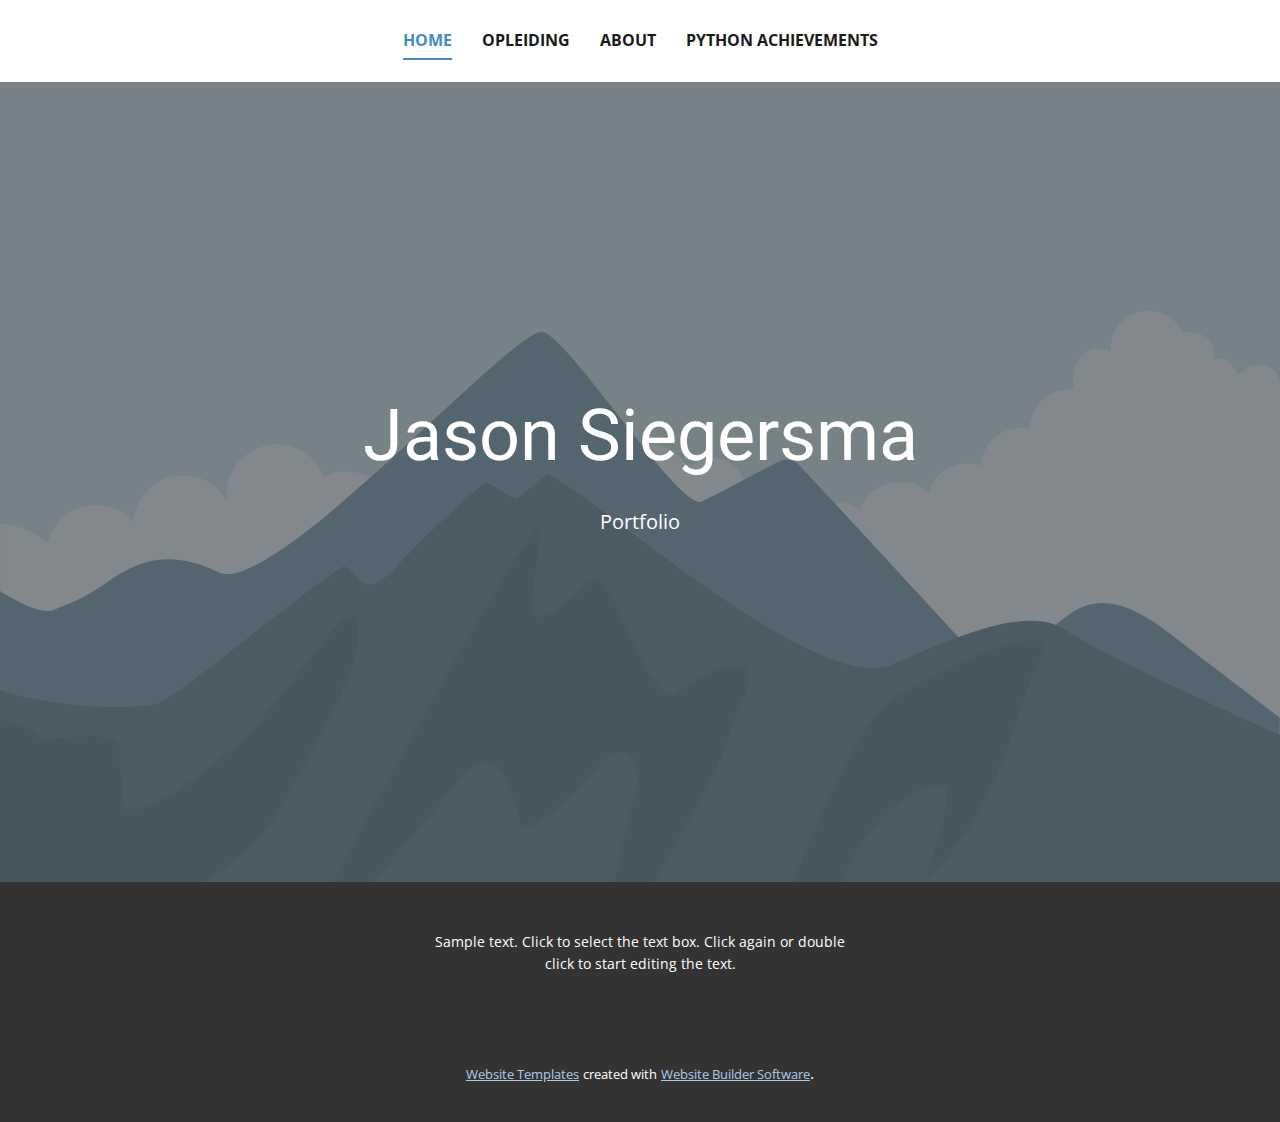
<file: index.html>
<!DOCTYPE html>
<html style="font-size: 16px;">
  <head>
    <meta name="viewport" content="width=device-width, initial-scale=1.0">
    <meta charset="utf-8">
    <meta name="keywords" content="Jason Siegersma">
    <meta name="description" content="">
    <meta name="page_type" content="np-template-header-footer-from-plugin">
    <title>Home</title>
    <link rel="stylesheet" href="nicepage.css" media="screen">
<link rel="stylesheet" href="Home.css" media="screen">
    <script class="u-script" type="text/javascript" src="jquery.js" defer=""></script>
    <script class="u-script" type="text/javascript" src="nicepage.js" defer=""></script>
    <meta name="generator" content="Nicepage 3.28.7, nicepage.com">
    <link id="u-theme-google-font" rel="stylesheet" href="https://fonts.googleapis.com/css?family=Roboto:100,100i,300,300i,400,400i,500,500i,700,700i,900,900i|Open+Sans:300,300i,400,400i,600,600i,700,700i,800,800i">
    
    
    <script type="application/ld+json">{
		"@context": "http://schema.org",
		"@type": "Organization",
		"name": ""
}</script>
    <meta name="theme-color" content="#478ac9">
    <meta property="og:title" content="Home">
    <meta property="og:type" content="website">
  </head>
  <body data-home-page="Home.html" data-home-page-title="Home" class="u-body"><header class="u-clearfix u-header u-header" id="sec-0414"><div class="u-clearfix u-sheet u-valign-middle u-sheet-1">
        <nav class="u-menu u-menu-dropdown u-offcanvas u-menu-1">
          <div class="menu-collapse" style="font-size: 1rem; letter-spacing: 0px; font-weight: 700; text-transform: uppercase;">
            <a class="u-button-style u-custom-active-border-color u-custom-border u-custom-border-color u-custom-borders u-custom-hover-border-color u-custom-left-right-menu-spacing u-custom-padding-bottom u-custom-text-color u-custom-text-hover-color u-custom-top-bottom-menu-spacing u-nav-link u-text-active-palette-1-base u-text-hover-palette-2-base" href="#">
              <svg><use xmlns:xlink="http://www.w3.org/1999/xlink" xlink:href="#menu-hamburger"></use></svg>
              <svg version="1.1" xmlns="http://www.w3.org/2000/svg" xmlns:xlink="http://www.w3.org/1999/xlink"><defs><symbol id="menu-hamburger" viewBox="0 0 16 16" style="width: 16px; height: 16px;"><rect y="1" width="16" height="2"></rect><rect y="7" width="16" height="2"></rect><rect y="13" width="16" height="2"></rect>
</symbol>
</defs></svg>
            </a>
          </div>
          <div class="u-custom-menu u-nav-container">
            <ul class="u-nav u-spacing-30 u-unstyled u-nav-1"><li class="u-nav-item"><a class="u-border-2 u-border-active-palette-1-base u-border-hover-palette-1-base u-border-no-left u-border-no-right u-border-no-top u-button-style u-nav-link u-text-active-palette-1-base u-text-grey-90 u-text-hover-grey-90" href="Home.html" style="padding: 10px 0px;">Home</a>
</li><li class="u-nav-item"><a class="u-border-2 u-border-active-palette-1-base u-border-hover-palette-1-base u-border-no-left u-border-no-right u-border-no-top u-button-style u-nav-link u-text-active-palette-1-base u-text-grey-90 u-text-hover-grey-90" href="https://www.ma-web.nl/" target="_blank" style="padding: 10px 0px;">Opleiding</a>
</li><li class="u-nav-item"><a class="u-border-2 u-border-active-palette-1-base u-border-hover-palette-1-base u-border-no-left u-border-no-right u-border-no-top u-button-style u-nav-link u-text-active-palette-1-base u-text-grey-90 u-text-hover-grey-90" href="About.html" style="padding: 10px 0px;">About</a>
</li><li class="u-nav-item"><a class="u-border-2 u-border-active-palette-1-base u-border-hover-palette-1-base u-border-no-left u-border-no-right u-border-no-top u-button-style u-nav-link u-text-active-palette-1-base u-text-grey-90 u-text-hover-grey-90" href="https://github.com/j5x/PYTAchievements" target="_blank" style="padding: 10px 0px;">Python Achievements</a>
</li></ul>
          </div>
          <div class="u-custom-menu u-nav-container-collapse">
            <div class="u-black u-container-style u-inner-container-layout u-opacity u-opacity-95 u-sidenav">
              <div class="u-inner-container-layout u-sidenav-overflow">
                <div class="u-menu-close"></div>
                <ul class="u-align-center u-nav u-popupmenu-items u-unstyled u-nav-2"><li class="u-nav-item"><a class="u-button-style u-nav-link" href="Home.html" style="padding: 10px 0px;">Home</a>
</li><li class="u-nav-item"><a class="u-button-style u-nav-link" href="https://www.ma-web.nl/" target="_blank" style="padding: 10px 0px;">Opleiding</a>
</li><li class="u-nav-item"><a class="u-button-style u-nav-link" href="About.html" style="padding: 10px 0px;">About</a>
</li><li class="u-nav-item"><a class="u-button-style u-nav-link" href="https://github.com/j5x/PYTAchievements" target="_blank" style="padding: 10px 0px;">Python Achievements</a>
</li></ul>
              </div>
            </div>
            <div class="u-black u-menu-overlay u-opacity u-opacity-70"></div>
          </div>
        </nav>
      </div></header>
    <section class="u-align-center u-clearfix u-image u-shading u-section-1" src="" data-image-width="256" data-image-height="256" id="sec-2b65">
      <div class="u-clearfix u-sheet u-sheet-1">
        <h1 class="u-text u-text-default u-title u-text-1">Jason Siegersma<br>
        </h1>
        <p class="u-large-text u-text u-text-variant u-text-2">Portfolio<br>
          <br>
        </p>
      </div>
    </section>
    
    
    <footer class="u-align-center u-clearfix u-footer u-grey-80 u-footer" id="sec-776b"><div class="u-clearfix u-sheet u-sheet-1">
        <p class="u-small-text u-text u-text-variant u-text-1">Sample text. Click to select the text box. Click again or double click to start editing the text.</p>
      </div></footer>
    <section class="u-backlink u-clearfix u-grey-80">
      <a class="u-link" href="https://nicepage.com/website-templates" target="_blank">
        <span>Website Templates</span>
      </a>
      <p class="u-text">
        <span>created with</span>
      </p>
      <a class="u-link" href="" target="_blank">
        <span>Website Builder Software</span>
      </a>. 
    </section>
  </body>
</html>
</file>
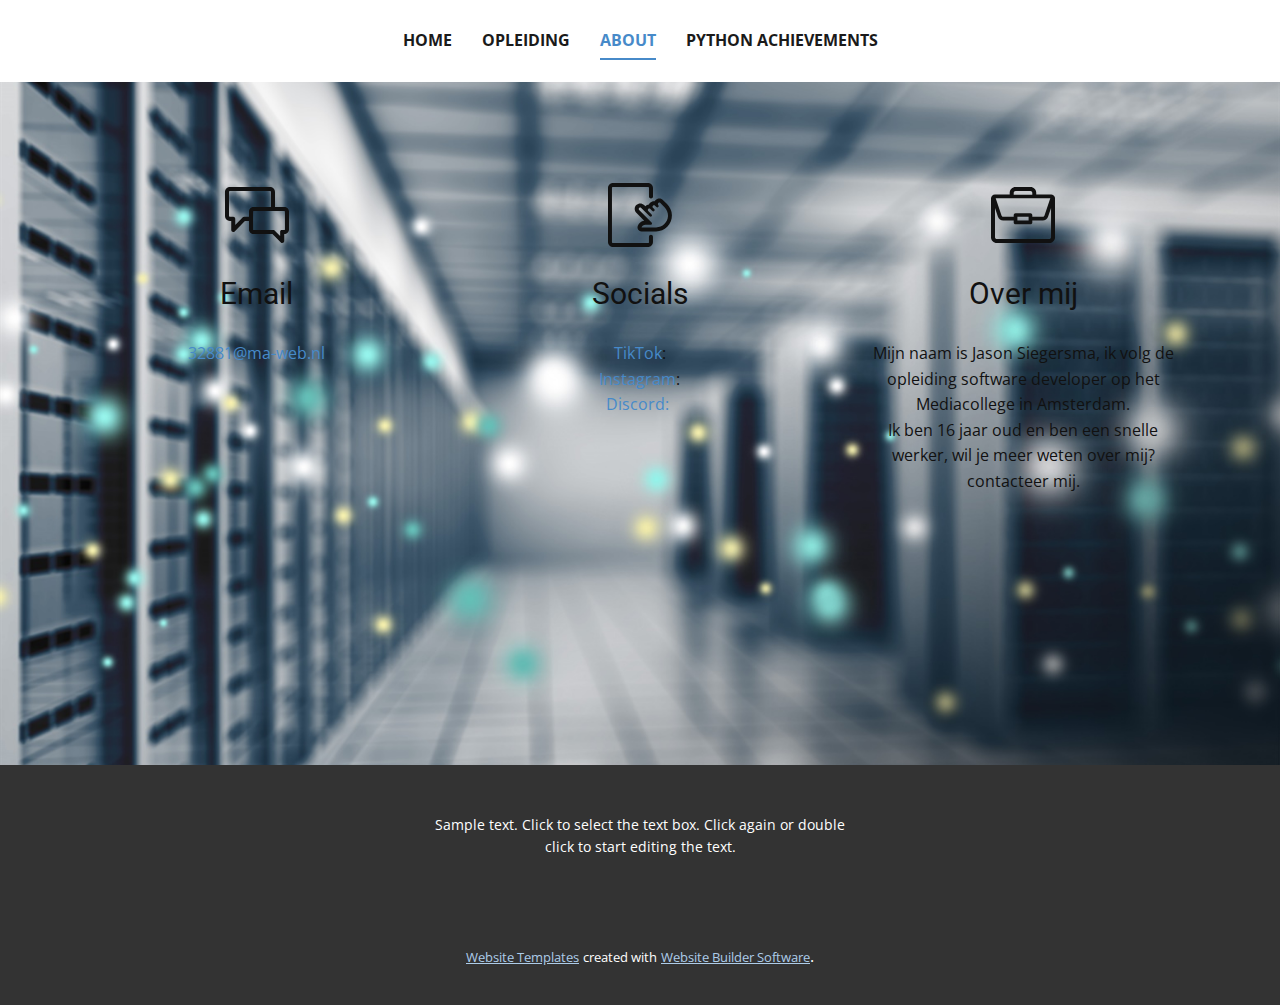
<file: About.html>
<!DOCTYPE html>
<html style="font-size: 16px;">
  <head>
    <meta name="viewport" content="width=device-width, initial-scale=1.0">
    <meta charset="utf-8">
    <meta name="keywords" content="">
    <meta name="description" content="">
    <meta name="page_type" content="np-template-header-footer-from-plugin">
    <title>About</title>
    <link rel="stylesheet" href="nicepage.css" media="screen">
<link rel="stylesheet" href="About.css" media="screen">
    <script class="u-script" type="text/javascript" src="jquery.js" defer=""></script>
    <script class="u-script" type="text/javascript" src="nicepage.js" defer=""></script>
    <meta name="generator" content="Nicepage 3.28.7, nicepage.com">
    <link id="u-theme-google-font" rel="stylesheet" href="https://fonts.googleapis.com/css?family=Roboto:100,100i,300,300i,400,400i,500,500i,700,700i,900,900i|Open+Sans:300,300i,400,400i,600,600i,700,700i,800,800i">
    
    
    <script type="application/ld+json">{
		"@context": "http://schema.org",
		"@type": "Organization",
		"name": ""
}</script>
    <meta name="theme-color" content="#478ac9">
    <meta property="og:title" content="About">
    <meta property="og:type" content="website">
  </head>
  <body class="u-body"><header class="u-clearfix u-header u-header" id="sec-0414"><div class="u-clearfix u-sheet u-valign-middle u-sheet-1">
        <nav class="u-menu u-menu-dropdown u-offcanvas u-menu-1">
          <div class="menu-collapse" style="font-size: 1rem; letter-spacing: 0px; font-weight: 700; text-transform: uppercase;">
            <a class="u-button-style u-custom-active-border-color u-custom-border u-custom-border-color u-custom-borders u-custom-hover-border-color u-custom-left-right-menu-spacing u-custom-padding-bottom u-custom-text-color u-custom-text-hover-color u-custom-top-bottom-menu-spacing u-nav-link u-text-active-palette-1-base u-text-hover-palette-2-base" href="#">
              <svg><use xmlns:xlink="http://www.w3.org/1999/xlink" xlink:href="#menu-hamburger"></use></svg>
              <svg version="1.1" xmlns="http://www.w3.org/2000/svg" xmlns:xlink="http://www.w3.org/1999/xlink"><defs><symbol id="menu-hamburger" viewBox="0 0 16 16" style="width: 16px; height: 16px;"><rect y="1" width="16" height="2"></rect><rect y="7" width="16" height="2"></rect><rect y="13" width="16" height="2"></rect>
</symbol>
</defs></svg>
            </a>
          </div>
          <div class="u-custom-menu u-nav-container">
            <ul class="u-nav u-spacing-30 u-unstyled u-nav-1"><li class="u-nav-item"><a class="u-border-2 u-border-active-palette-1-base u-border-hover-palette-1-base u-border-no-left u-border-no-right u-border-no-top u-button-style u-nav-link u-text-active-palette-1-base u-text-grey-90 u-text-hover-grey-90" href="Home.html" style="padding: 10px 0px;">Home</a>
</li><li class="u-nav-item"><a class="u-border-2 u-border-active-palette-1-base u-border-hover-palette-1-base u-border-no-left u-border-no-right u-border-no-top u-button-style u-nav-link u-text-active-palette-1-base u-text-grey-90 u-text-hover-grey-90" href="https://www.ma-web.nl/" target="_blank" style="padding: 10px 0px;">Opleiding</a>
</li><li class="u-nav-item"><a class="u-border-2 u-border-active-palette-1-base u-border-hover-palette-1-base u-border-no-left u-border-no-right u-border-no-top u-button-style u-nav-link u-text-active-palette-1-base u-text-grey-90 u-text-hover-grey-90" href="About.html" style="padding: 10px 0px;">About</a>
</li><li class="u-nav-item"><a class="u-border-2 u-border-active-palette-1-base u-border-hover-palette-1-base u-border-no-left u-border-no-right u-border-no-top u-button-style u-nav-link u-text-active-palette-1-base u-text-grey-90 u-text-hover-grey-90" href="https://github.com/j5x/PYTAchievements" target="_blank" style="padding: 10px 0px;">Python Achievements</a>
</li></ul>
          </div>
          <div class="u-custom-menu u-nav-container-collapse">
            <div class="u-black u-container-style u-inner-container-layout u-opacity u-opacity-95 u-sidenav">
              <div class="u-inner-container-layout u-sidenav-overflow">
                <div class="u-menu-close"></div>
                <ul class="u-align-center u-nav u-popupmenu-items u-unstyled u-nav-2"><li class="u-nav-item"><a class="u-button-style u-nav-link" href="Home.html" style="padding: 10px 0px;">Home</a>
</li><li class="u-nav-item"><a class="u-button-style u-nav-link" href="https://www.ma-web.nl/" target="_blank" style="padding: 10px 0px;">Opleiding</a>
</li><li class="u-nav-item"><a class="u-button-style u-nav-link" href="About.html" style="padding: 10px 0px;">About</a>
</li><li class="u-nav-item"><a class="u-button-style u-nav-link" href="https://github.com/j5x/PYTAchievements" target="_blank" style="padding: 10px 0px;">Python Achievements</a>
</li></ul>
              </div>
            </div>
            <div class="u-black u-menu-overlay u-opacity u-opacity-70"></div>
          </div>
        </nav>
      </div></header>
    <section class="u-align-center u-clearfix u-image u-section-1" id="sec-3df5">
      <div class="u-clearfix u-sheet u-sheet-1">
        <div class="u-expanded-width u-list u-list-1">
          <div class="u-repeater u-repeater-1">
            <div class="u-align-center u-container-style u-list-item u-repeater-item">
              <div class="u-container-layout u-similar-container u-valign-top u-container-layout-1"><span class="u-icon u-icon-circle u-icon-1"><svg class="u-svg-link" preserveAspectRatio="xMidYMin slice" viewBox="0 0 128 128" style=""><use xmlns:xlink="http://www.w3.org/1999/xlink" xlink:href="#svg-8998"></use></svg><svg xmlns="http://www.w3.org/2000/svg" xmlns:xlink="http://www.w3.org/1999/xlink" version="1.1" xml:space="preserve" class="u-svg-content" viewBox="0 0 128 128" id="svg-8998"><path d="m118.6 47.8h-61.2c-5.2 0-9.4 4.2-9.4 9.3v35.7c0 5.1 4.2 9.3 9.4 9.3h37.5l16.8 16.8c2.5 2.5 6.8 0.7 6.8-2.8v-10-3.9h0.1c5.2 0 9.4-4.2 9.4-9.3v-35.8c0-5.1-4.2-9.3-9.4-9.3zm1.2 45c0 0.7-0.5 1.2-1.2 1.2h-5.2c-1.6 0-2.9 1.2-3.1 2.8v9.2l-11.2-11.2c-0.5-0.5-1.3-0.8-2-0.8h-39.7c-0.7 0-1.2-0.5-1.2-1.2v-35.7c0-0.7 0.5-1.2 1.2-1.2h61.3c0.7 0 1.2 0.5 1.2 1.2v35.7z"></path><path d="m38.1 67.7c-1 0-2 0.4-2.7 1-0.1 0-0.1 0.1-0.2 0.2l-14.7 15.1v-12.5c-0.2-2.1-1.9-3.8-4-3.8h-6.9c-0.9 0-1.6-0.7-1.6-1.6v-48.3c0-0.9 0.7-1.6 1.6-1.6h80.8c0.9 0 1.6 0.7 1.6 1.6v30.1h8v-30.1c0-5.4-4.3-9.8-9.6-9.8h-80.8c-5.3 0-9.6 4.4-9.6 9.8v48.3c0 5.4 4.3 9.8 9.6 9.8h2.9v8.1 10c0 3.6 4.4 5.3 6.9 2.8l6.8-7 13.6-13.9h8.2v-8.2h-9.9z"></path></svg></span>
                <h3 class="u-text u-text-1">Email</h3>
                <p class="u-text u-text-2">
                  <a href="32881@ma-web.nl" class="u-active-none u-border-none u-btn u-button-link u-button-style u-hover-none u-none u-text-palette-1-base u-btn-1">32881@ma-web.nl</a>
                </p>
              </div>
            </div>
            <div class="u-align-center u-container-style u-list-item u-repeater-item">
              <div class="u-container-layout u-similar-container u-valign-top u-container-layout-2"><span class="u-icon u-icon-circle u-icon-2"><svg class="u-svg-link" preserveAspectRatio="xMidYMin slice" viewBox="0 0 128 128" style=""><use xmlns:xlink="http://www.w3.org/1999/xlink" xlink:href="#svg-79f6"></use></svg><svg xmlns="http://www.w3.org/2000/svg" xmlns:xlink="http://www.w3.org/1999/xlink" version="1.1" xml:space="preserve" class="u-svg-content" viewBox="0 0 128 128" id="svg-79f6"><path d="m102.7 39.2c0.8 0 1.5 0.3 2.1 0.9l7.8 7.8c4.8 4.8 7.7 11.5 7.4 18.3-0.6 12.6-11 22.6-23.7 22.6h-29c-0.1 0-0.1-0.1-0.1-0.2 1.1-3 4.1-5.2 7.5-5.2h10.5c0.9 0 1.8-0.4 2.3-1.1 0.8-1.1 0.7-2.6-0.3-3.5l-24.9-24.8c-0.6-0.6-0.9-1.3-0.9-2.1s0.3-1.5 0.9-2.1 1.3-0.8 2.1-0.8 1.5 0.3 2.1 0.8l16.9 16.9c0.5 0.5 1.2 0.8 1.9 0.8s1.4-0.3 1.9-0.8 0.8-1.2 0.8-1.9-0.3-1.4-0.8-1.9l-6.7-6.7c-0.6-0.6-0.9-1.3-0.9-2.1s0.3-1.5 0.9-2.1 1.3-0.8 2.1-0.8 1.5 0.3 2.1 0.8l4 4c0.5 0.5 1.2 0.8 1.9 0.8s1.4-0.3 1.9-0.8 0.8-1.2 0.8-1.9-0.3-1.4-0.8-1.9l-2.7-2.7c-0.5-0.5-0.8-1.2-0.8-2s0.3-1.5 0.9-2.1 1.3-0.9 2.1-0.9 1.5 0.3 2.1 0.9l2.7 2.7c0.5 0.5 1.2 0.8 1.9 0.8s1.4-0.3 1.9-0.8 0.8-1.2 0.8-1.9-0.2-1.3-0.7-1.8c-0.8-0.9-1.2-2.1-0.8-3.3 0.5-1.3 1.6-1.9 2.8-1.9m0-8c-2.9 0-5.7 1.1-7.8 3.2-0.7 0.7-1.2 1.4-1.7 2.1 0 0-0.1 0.1-0.1 0-0.4 0-0.8-0.1-1.1-0.1-2.9 0-5.7 1.1-7.8 3.2-1 1-1.8 2.2-2.3 3.4 0 0 0 0.1-0.1 0.1-2.6 0.2-5.1 1.3-6.9 3.2l-0.2 0.2-2.5-2.5c-2-2-4.9-3.2-7.8-3.2s-5.7 1.1-7.8 3.2-3.2 4.9-3.2 7.8c0 3 1.2 5.7 3.2 7.8l15.8 15.8c0.1 0.1 0 0.2-0.1 0.2-5.8 0.8-10.8 4.8-12.8 10.5-1.9 5.2 2 10.7 7.5 10.7h29.1c8.5 0 16.4-3.3 22.4-9.3 6.1-6.1 9.4-14.3 9.3-23-0.1-8.4-3.8-16.4-9.8-22.4l-7.8-7.8c-1.8-2-4.6-3.1-7.5-3.1z"></path><path d="m82.1 118c0 1.1-0.9 2-2 2h-70.2c-1.1 0-2-0.9-2-2v-108c0-1.1 0.9-2 2-2h70.1c1.1 0 2 0.9 2 2v16.9c0 2.2 1.8 4 4 4s4-1.8 4-4v-16.9c0-5.5-4.5-10-9.9-10h-70.2c-5.4 0-9.9 4.5-9.9 10v108c0 5.5 4.5 10 9.9 10h70.1c5.5 0 9.9-4.5 9.9-10v-10.6c0-2.2-1.8-4-4-4s-4 1.8-4 4v10.6z"></path></svg></span>
                <h3 class="u-text u-text-3">Socials<br>
                </h3>
                <p class="u-text u-text-4">
                  <a href="https://www.tiktok.com/@pentusx?lang=en" class="u-active-none u-border-none u-btn u-button-link u-button-style u-hover-none u-none u-text-palette-1-base u-btn-2">TikTok</a>:<br>
                  <a href="https://www.instagram.com/jsnx.z/" class="u-active-none u-border-none u-btn u-button-link u-button-style u-hover-none u-none u-text-palette-1-base u-btn-3">Instagram</a>:<br>
                  <a href="https://discord.gg/S4wU76FV" class="u-active-none u-border-none u-btn u-button-link u-button-style u-hover-none u-none u-text-palette-1-base u-btn-4">Discord:&nbsp;</a>
                </p>
              </div>
            </div>
            <div class="u-align-center u-container-style u-list-item u-repeater-item">
              <div class="u-container-layout u-similar-container u-valign-top u-container-layout-3"><span class="u-icon u-icon-circle u-icon-3"><svg class="u-svg-link" preserveAspectRatio="xMidYMin slice" viewBox="0 0 128 128" style=""><use xmlns:xlink="http://www.w3.org/1999/xlink" xlink:href="#svg-b0e6"></use></svg><svg xmlns="http://www.w3.org/2000/svg" xmlns:xlink="http://www.w3.org/1999/xlink" version="1.1" xml:space="preserve" class="u-svg-content" viewBox="0 0 128 128" id="svg-b0e6"><path d="m78.9 15.9c2.1 0 3.7 1.7 3.7 3.7v3.7h-37.2v-3.7c0-2 1.7-3.7 3.7-3.7h29.8m39.7 14.8-11.6 34.5c-0.5 1.5-1.9 2.5-3.5 2.5h-20.9v-3.7c0-2-1.7-3.7-3.7-3.7h-29.8c-2.1 0-3.7 1.7-3.7 3.7v3.7h-20.9c-1.6 0-3-1-3.5-2.5l-11.6-34.5h109.2m1.5 19.1v58.6c0 2-1.7 3.7-3.7 3.7h-104.7c-2.1 0-3.7-1.7-3.7-3.7v-58.6l5.9 17.7c1.5 4.5 5.8 7.6 10.6 7.6h20.9v3.7c0 2 1.7 3.7 3.7 3.7h29.8c2.1 0 3.7-1.7 3.7-3.7v-3.7h20.9c4.8 0 9.1-3 10.6-7.6l6-17.7m-44.9 17.9v7.4h-22.4v-7.4h22.4m15.3-44.9v-3.2c0-6.4-5.2-11.6-11.6-11.6h-29.8c-6.4 0-11.7 5.2-11.7 11.6v3.2h-29.5c-4.4 0-7.9 3.5-7.9 7.9v77.7c0 6.4 5.2 11.6 11.7 11.6h104.7c6.4 0 11.7-5.2 11.7-11.6v-77.7c0-4.4-3.6-7.9-7.9-7.9h-29.7z"></path></svg></span>
                <h3 class="u-text u-text-5">Over mij<br>
                </h3>
                <p class="u-text u-text-6">Mijn naam is Jason Siegersma, ik volg de opleiding software developer op het Mediacollege in Amsterdam.<br>Ik ben 16 jaar oud en ben een snelle werker, wil je meer weten over mij? contacteer mij.
                </p>
              </div>
            </div>
          </div>
        </div>
      </div>
    </section>
    
    
    <footer class="u-align-center u-clearfix u-footer u-grey-80 u-footer" id="sec-776b"><div class="u-clearfix u-sheet u-sheet-1">
        <p class="u-small-text u-text u-text-variant u-text-1">Sample text. Click to select the text box. Click again or double click to start editing the text.</p>
      </div></footer>
    <section class="u-backlink u-clearfix u-grey-80">
      <a class="u-link" href="https://nicepage.com/website-templates" target="_blank">
        <span>Website Templates</span>
      </a>
      <p class="u-text">
        <span>created with</span>
      </p>
      <a class="u-link" href="" target="_blank">
        <span>Website Builder Software</span>
      </a>. 
    </section>
  </body>
</html>
</file>
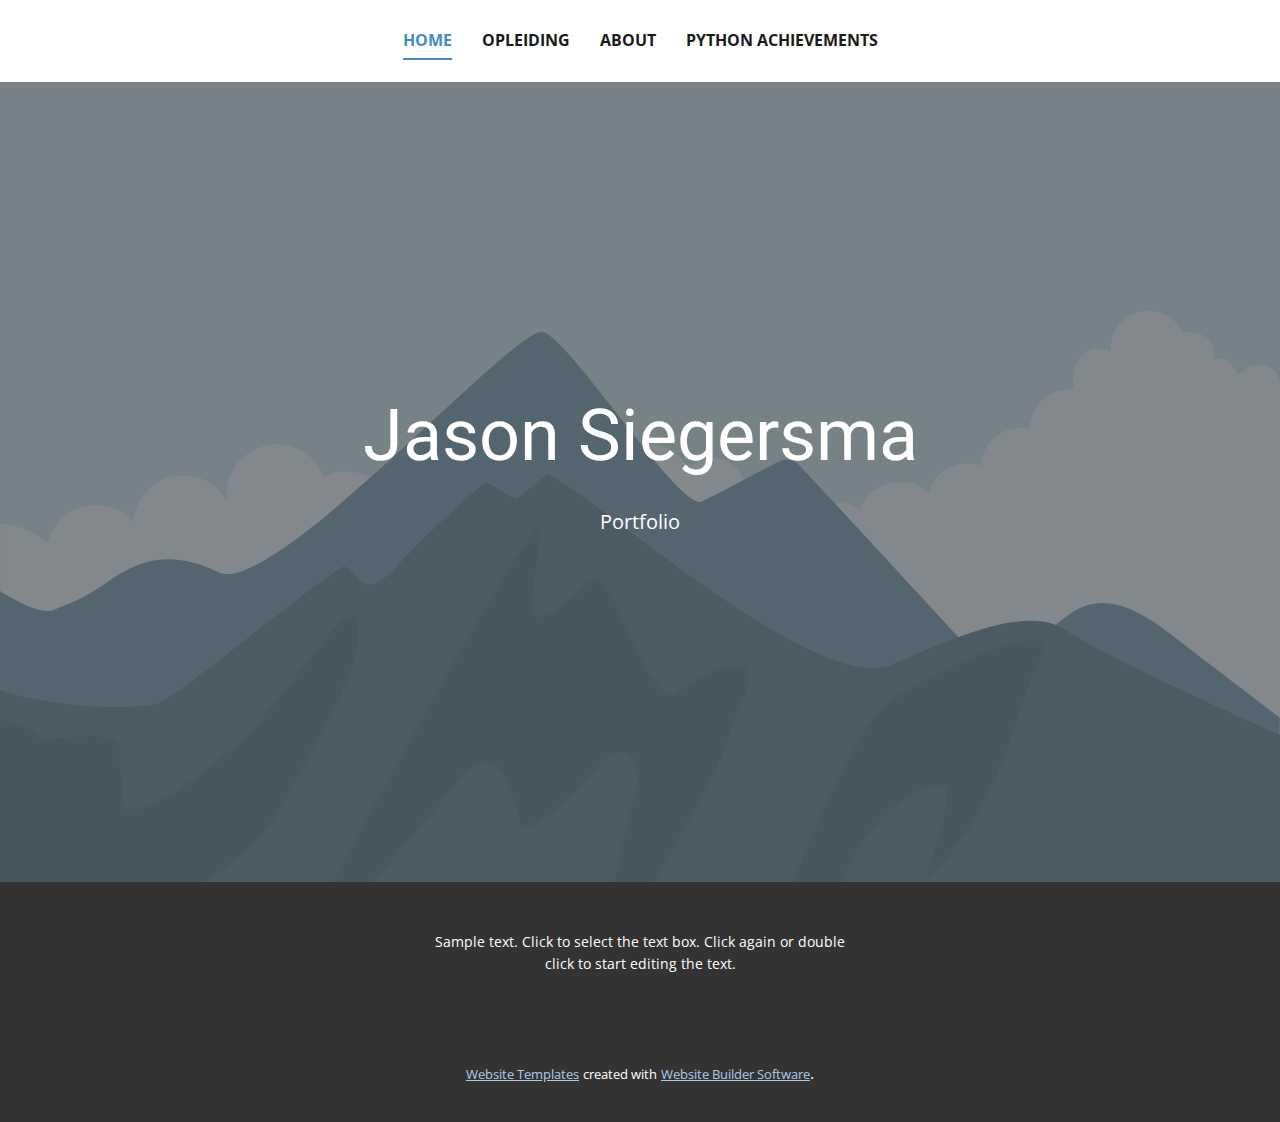
<file: Home.html>
<!DOCTYPE html>
<html style="font-size: 16px;">
  <head>
    <meta name="viewport" content="width=device-width, initial-scale=1.0">
    <meta charset="utf-8">
    <meta name="keywords" content="Jason Siegersma">
    <meta name="description" content="">
    <meta name="page_type" content="np-template-header-footer-from-plugin">
    <title>Home</title>
    <link rel="stylesheet" href="nicepage.css" media="screen">
<link rel="stylesheet" href="Home.css" media="screen">
    <script class="u-script" type="text/javascript" src="jquery.js" defer=""></script>
    <script class="u-script" type="text/javascript" src="nicepage.js" defer=""></script>
    <meta name="generator" content="Nicepage 3.28.7, nicepage.com">
    <link id="u-theme-google-font" rel="stylesheet" href="https://fonts.googleapis.com/css?family=Roboto:100,100i,300,300i,400,400i,500,500i,700,700i,900,900i|Open+Sans:300,300i,400,400i,600,600i,700,700i,800,800i">
    
    
    <script type="application/ld+json">{
		"@context": "http://schema.org",
		"@type": "Organization",
		"name": ""
}</script>
    <meta name="theme-color" content="#478ac9">
    <meta property="og:title" content="Home">
    <meta property="og:type" content="website">
  </head>
  <body class="u-body"><header class="u-clearfix u-header u-header" id="sec-0414"><div class="u-clearfix u-sheet u-valign-middle u-sheet-1">
        <nav class="u-menu u-menu-dropdown u-offcanvas u-menu-1">
          <div class="menu-collapse" style="font-size: 1rem; letter-spacing: 0px; font-weight: 700; text-transform: uppercase;">
            <a class="u-button-style u-custom-active-border-color u-custom-border u-custom-border-color u-custom-borders u-custom-hover-border-color u-custom-left-right-menu-spacing u-custom-padding-bottom u-custom-text-color u-custom-text-hover-color u-custom-top-bottom-menu-spacing u-nav-link u-text-active-palette-1-base u-text-hover-palette-2-base" href="#">
              <svg><use xmlns:xlink="http://www.w3.org/1999/xlink" xlink:href="#menu-hamburger"></use></svg>
              <svg version="1.1" xmlns="http://www.w3.org/2000/svg" xmlns:xlink="http://www.w3.org/1999/xlink"><defs><symbol id="menu-hamburger" viewBox="0 0 16 16" style="width: 16px; height: 16px;"><rect y="1" width="16" height="2"></rect><rect y="7" width="16" height="2"></rect><rect y="13" width="16" height="2"></rect>
</symbol>
</defs></svg>
            </a>
          </div>
          <div class="u-custom-menu u-nav-container">
            <ul class="u-nav u-spacing-30 u-unstyled u-nav-1"><li class="u-nav-item"><a class="u-border-2 u-border-active-palette-1-base u-border-hover-palette-1-base u-border-no-left u-border-no-right u-border-no-top u-button-style u-nav-link u-text-active-palette-1-base u-text-grey-90 u-text-hover-grey-90" href="Home.html" style="padding: 10px 0px;">Home</a>
</li><li class="u-nav-item"><a class="u-border-2 u-border-active-palette-1-base u-border-hover-palette-1-base u-border-no-left u-border-no-right u-border-no-top u-button-style u-nav-link u-text-active-palette-1-base u-text-grey-90 u-text-hover-grey-90" href="https://www.ma-web.nl/" target="_blank" style="padding: 10px 0px;">Opleiding</a>
</li><li class="u-nav-item"><a class="u-border-2 u-border-active-palette-1-base u-border-hover-palette-1-base u-border-no-left u-border-no-right u-border-no-top u-button-style u-nav-link u-text-active-palette-1-base u-text-grey-90 u-text-hover-grey-90" href="About.html" style="padding: 10px 0px;">About</a>
</li><li class="u-nav-item"><a class="u-border-2 u-border-active-palette-1-base u-border-hover-palette-1-base u-border-no-left u-border-no-right u-border-no-top u-button-style u-nav-link u-text-active-palette-1-base u-text-grey-90 u-text-hover-grey-90" href="https://github.com/j5x/PYTAchievements" target="_blank" style="padding: 10px 0px;">Python Achievements</a>
</li></ul>
          </div>
          <div class="u-custom-menu u-nav-container-collapse">
            <div class="u-black u-container-style u-inner-container-layout u-opacity u-opacity-95 u-sidenav">
              <div class="u-inner-container-layout u-sidenav-overflow">
                <div class="u-menu-close"></div>
                <ul class="u-align-center u-nav u-popupmenu-items u-unstyled u-nav-2"><li class="u-nav-item"><a class="u-button-style u-nav-link" href="Home.html" style="padding: 10px 0px;">Home</a>
</li><li class="u-nav-item"><a class="u-button-style u-nav-link" href="https://www.ma-web.nl/" target="_blank" style="padding: 10px 0px;">Opleiding</a>
</li><li class="u-nav-item"><a class="u-button-style u-nav-link" href="About.html" style="padding: 10px 0px;">About</a>
</li><li class="u-nav-item"><a class="u-button-style u-nav-link" href="https://github.com/j5x/PYTAchievements" target="_blank" style="padding: 10px 0px;">Python Achievements</a>
</li></ul>
              </div>
            </div>
            <div class="u-black u-menu-overlay u-opacity u-opacity-70"></div>
          </div>
        </nav>
      </div></header>
    <section class="u-align-center u-clearfix u-image u-shading u-section-1" src="" data-image-width="256" data-image-height="256" id="sec-2b65">
      <div class="u-clearfix u-sheet u-sheet-1">
        <h1 class="u-text u-text-default u-title u-text-1">Jason Siegersma<br>
        </h1>
        <p class="u-large-text u-text u-text-variant u-text-2">Portfolio<br>
          <br>
        </p>
      </div>
    </section>
    
    
    <footer class="u-align-center u-clearfix u-footer u-grey-80 u-footer" id="sec-776b"><div class="u-clearfix u-sheet u-sheet-1">
        <p class="u-small-text u-text u-text-variant u-text-1">Sample text. Click to select the text box. Click again or double click to start editing the text.</p>
      </div></footer>
    <section class="u-backlink u-clearfix u-grey-80">
      <a class="u-link" href="https://nicepage.com/website-templates" target="_blank">
        <span>Website Templates</span>
      </a>
      <p class="u-text">
        <span>created with</span>
      </p>
      <a class="u-link" href="" target="_blank">
        <span>Website Builder Software</span>
      </a>. 
    </section>
  </body>
</html>
</file>
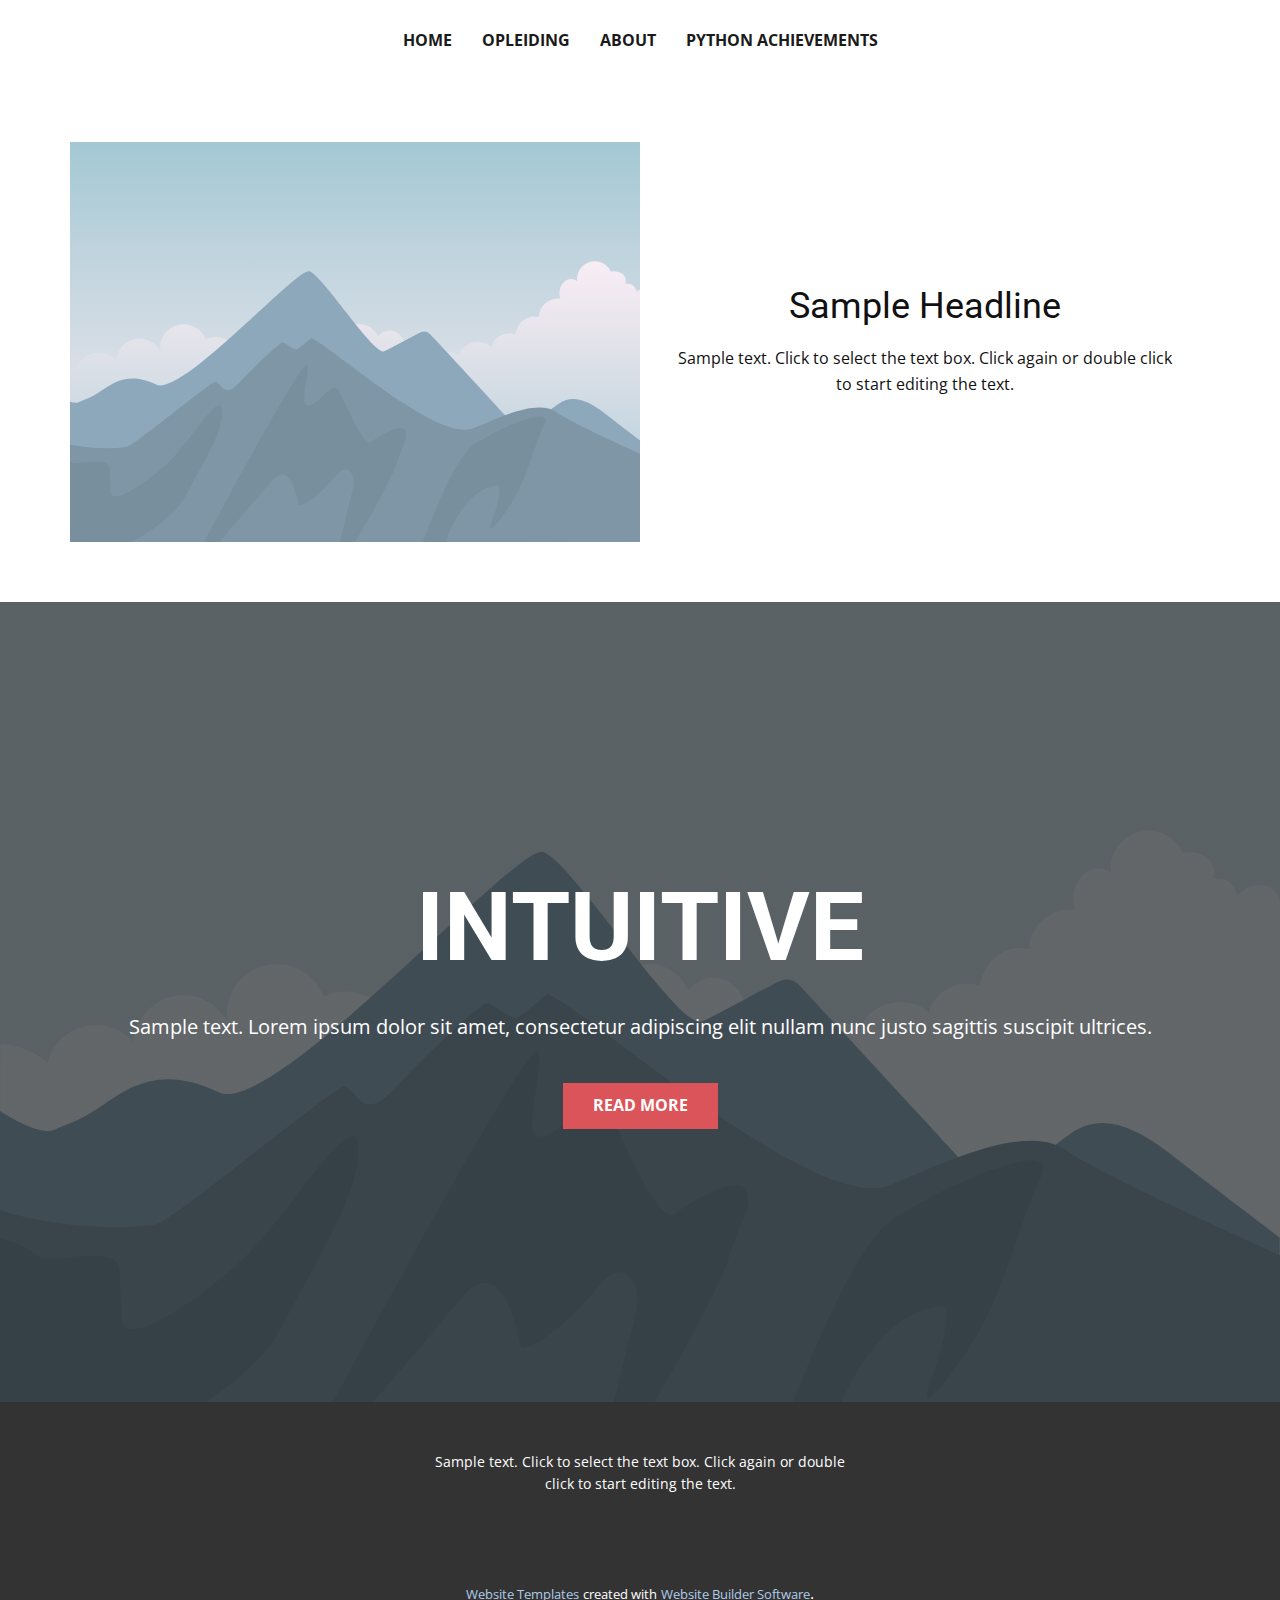
<file: PythonAchievements.html>
<!DOCTYPE html>
<html style="font-size: 16px;">
  <head>
    <meta name="viewport" content="width=device-width, initial-scale=1.0">
    <meta charset="utf-8">
    <meta name="keywords" content="INTUITIVE">
    <meta name="description" content="">
    <meta name="page_type" content="np-template-header-footer-from-plugin">
    <title>PythonAchievements</title>
    <link rel="stylesheet" href="nicepage.css" media="screen">
<link rel="stylesheet" href="PythonAchievements.css" media="screen">
    <script class="u-script" type="text/javascript" src="jquery.js" defer=""></script>
    <script class="u-script" type="text/javascript" src="nicepage.js" defer=""></script>
    <meta name="generator" content="Nicepage 3.28.7, nicepage.com">
    <link id="u-theme-google-font" rel="stylesheet" href="https://fonts.googleapis.com/css?family=Roboto:100,100i,300,300i,400,400i,500,500i,700,700i,900,900i|Open+Sans:300,300i,400,400i,600,600i,700,700i,800,800i">
    
    
    
    <script type="application/ld+json">{
		"@context": "http://schema.org",
		"@type": "Organization",
		"name": ""
}</script>
    <meta name="theme-color" content="#478ac9">
    <meta property="og:title" content="PythonAchievements">
    <meta property="og:type" content="website">
  </head>
  <body class="u-body"><header class="u-clearfix u-header u-header" id="sec-0414"><div class="u-clearfix u-sheet u-valign-middle u-sheet-1">
        <nav class="u-menu u-menu-dropdown u-offcanvas u-menu-1">
          <div class="menu-collapse" style="font-size: 1rem; letter-spacing: 0px; font-weight: 700; text-transform: uppercase;">
            <a class="u-button-style u-custom-active-border-color u-custom-border u-custom-border-color u-custom-borders u-custom-hover-border-color u-custom-left-right-menu-spacing u-custom-padding-bottom u-custom-text-color u-custom-text-hover-color u-custom-top-bottom-menu-spacing u-nav-link u-text-active-palette-1-base u-text-hover-palette-2-base" href="#">
              <svg><use xmlns:xlink="http://www.w3.org/1999/xlink" xlink:href="#menu-hamburger"></use></svg>
              <svg version="1.1" xmlns="http://www.w3.org/2000/svg" xmlns:xlink="http://www.w3.org/1999/xlink"><defs><symbol id="menu-hamburger" viewBox="0 0 16 16" style="width: 16px; height: 16px;"><rect y="1" width="16" height="2"></rect><rect y="7" width="16" height="2"></rect><rect y="13" width="16" height="2"></rect>
</symbol>
</defs></svg>
            </a>
          </div>
          <div class="u-custom-menu u-nav-container">
            <ul class="u-nav u-spacing-30 u-unstyled u-nav-1"><li class="u-nav-item"><a class="u-border-2 u-border-active-palette-1-base u-border-hover-palette-1-base u-border-no-left u-border-no-right u-border-no-top u-button-style u-nav-link u-text-active-palette-1-base u-text-grey-90 u-text-hover-grey-90" href="Home.html" style="padding: 10px 0px;">Home</a>
</li><li class="u-nav-item"><a class="u-border-2 u-border-active-palette-1-base u-border-hover-palette-1-base u-border-no-left u-border-no-right u-border-no-top u-button-style u-nav-link u-text-active-palette-1-base u-text-grey-90 u-text-hover-grey-90" href="https://www.ma-web.nl/" target="_blank" style="padding: 10px 0px;">Opleiding</a>
</li><li class="u-nav-item"><a class="u-border-2 u-border-active-palette-1-base u-border-hover-palette-1-base u-border-no-left u-border-no-right u-border-no-top u-button-style u-nav-link u-text-active-palette-1-base u-text-grey-90 u-text-hover-grey-90" href="About.html" style="padding: 10px 0px;">About</a>
</li><li class="u-nav-item"><a class="u-border-2 u-border-active-palette-1-base u-border-hover-palette-1-base u-border-no-left u-border-no-right u-border-no-top u-button-style u-nav-link u-text-active-palette-1-base u-text-grey-90 u-text-hover-grey-90" href="https://github.com/j5x/PYTAchievements" target="_blank" style="padding: 10px 0px;">Python Achievements</a>
</li></ul>
          </div>
          <div class="u-custom-menu u-nav-container-collapse">
            <div class="u-black u-container-style u-inner-container-layout u-opacity u-opacity-95 u-sidenav">
              <div class="u-inner-container-layout u-sidenav-overflow">
                <div class="u-menu-close"></div>
                <ul class="u-align-center u-nav u-popupmenu-items u-unstyled u-nav-2"><li class="u-nav-item"><a class="u-button-style u-nav-link" href="Home.html" style="padding: 10px 0px;">Home</a>
</li><li class="u-nav-item"><a class="u-button-style u-nav-link" href="https://www.ma-web.nl/" target="_blank" style="padding: 10px 0px;">Opleiding</a>
</li><li class="u-nav-item"><a class="u-button-style u-nav-link" href="About.html" style="padding: 10px 0px;">About</a>
</li><li class="u-nav-item"><a class="u-button-style u-nav-link" href="https://github.com/j5x/PYTAchievements" target="_blank" style="padding: 10px 0px;">Python Achievements</a>
</li></ul>
              </div>
            </div>
            <div class="u-black u-menu-overlay u-opacity u-opacity-70"></div>
          </div>
        </nav>
      </div></header>
    <section class="u-clearfix u-section-1" id="sec-4207">
      <div class="u-clearfix u-sheet u-sheet-1">
        <div class="u-clearfix u-expanded-width u-layout-wrap u-layout-wrap-1">
          <div class="u-layout">
            <div class="u-layout-row">
              <div class="u-container-style u-image u-layout-cell u-size-30 u-image-1" data-image-width="400" data-image-height="265">
                <div class="u-container-layout u-container-layout-1"></div>
              </div>
              <div class="u-align-center u-container-style u-layout-cell u-size-30 u-layout-cell-2">
                <div class="u-container-layout u-valign-middle u-container-layout-2">
                  <h2 class="u-text u-text-default u-text-1">Sample Headline</h2>
                  <p class="u-text u-text-default u-text-2">Sample text. Click to select the text box. Click again or double click to start editing the text.</p>
                </div>
              </div>
            </div>
          </div>
        </div>
      </div>
    </section>
    <section class="u-align-center u-clearfix u-image u-shading u-section-2" src="" data-image-width="256" data-image-height="256" id="sec-2f66">
      <div class="u-clearfix u-sheet u-valign-middle u-sheet-1">
        <h1 class="u-text u-text-default u-title u-text-1">INTUITIVE</h1>
        <p class="u-large-text u-text u-text-default u-text-variant u-text-2">Sample text. Lorem ipsum dolor sit amet, consectetur adipiscing elit nullam nunc justo sagittis suscipit ultrices.</p>
        <a href="#" class="u-btn u-button-style u-palette-2-base u-btn-1">Read More</a>
      </div>
    </section>
    
    
    <footer class="u-align-center u-clearfix u-footer u-grey-80 u-footer" id="sec-776b"><div class="u-clearfix u-sheet u-sheet-1">
        <p class="u-small-text u-text u-text-variant u-text-1">Sample text. Click to select the text box. Click again or double click to start editing the text.</p>
      </div></footer>
    <section class="u-backlink u-clearfix u-grey-80">
      <a class="u-link" href="https://nicepage.com/website-templates" target="_blank">
        <span>Website Templates</span>
      </a>
      <p class="u-text">
        <span>created with</span>
      </p>
      <a class="u-link" href="" target="_blank">
        <span>Website Builder Software</span>
      </a>. 
    </section>
  </body>
</html>
</file>
